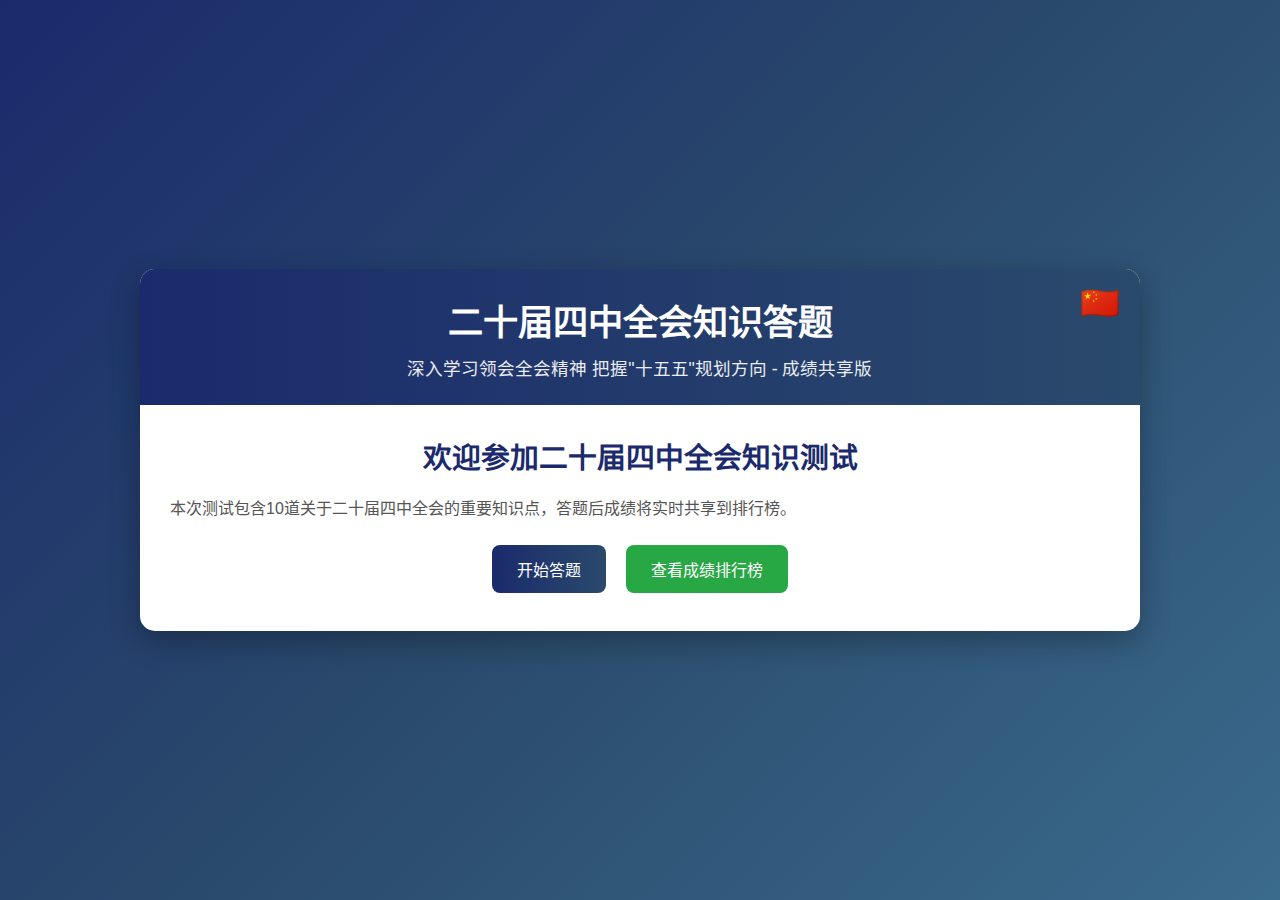
<file: index.html>
<!DOCTYPE html>
<html lang="zh-CN">
  <head>
    <meta charset="UTF-8" />
    <meta name="viewport" content="width=device-width, initial-scale=1.0" />
    <title>二十届四中全会知识答题 - 成绩共享版</title>
    <style>
      * {
        margin: 0;
        padding: 0;
        box-sizing: border-box;
        font-family: 'Microsoft YaHei', sans-serif;
      }

      body {
        background: linear-gradient(135deg, #1a2a6c, #2a4a6c, #3a6a8c);
        color: #333;
        min-height: 100vh;
        display: flex;
        justify-content: center;
        align-items: center;
        padding: 20px;
      }

      .container {
        width: 100%;
        max-width: 1000px;
        background: white;
        border-radius: 15px;
        box-shadow: 0 10px 30px rgba(0, 0, 0, 0.3);
        overflow: hidden;
      }

      header {
        background: linear-gradient(to right, #1a2a6c, #2a4a6c);
        color: white;
        padding: 25px;
        text-align: center;
        position: relative;
      }

      header h1 {
        font-size: 2.2rem;
        margin-bottom: 10px;
      }

      .subtitle {
        font-size: 1.1rem;
        opacity: 0.9;
      }

      .flag {
        position: absolute;
        top: 15px;
        right: 20px;
        font-size: 2rem;
      }

      .content {
        padding: 30px;
      }

      .screen {
        display: none;
      }

      .screen.active {
        display: block;
      }

      .welcome-screen {
        text-align: center;
      }

      .welcome-screen h2 {
        color: #1a2a6c;
        margin-bottom: 20px;
        font-size: 1.8rem;
      }

      .welcome-screen p {
        margin-bottom: 15px;
        line-height: 1.6;
        color: #555;
        text-align: left;
      }

      .btn {
        background: linear-gradient(to right, #1a2a6c, #2a4a6c);
        color: white;
        border: none;
        padding: 12px 25px;
        font-size: 1rem;
        border-radius: 8px;
        cursor: pointer;
        margin: 8px;
        transition: all 0.3s ease;
      }

      .btn:hover {
        transform: translateY(-2px);
        box-shadow: 0 5px 15px rgba(0, 0, 0, 0.2);
      }

      .btn.secondary {
        background: #6c757d;
      }

      .btn.success {
        background: #28a745;
      }

      /* 表单样式 */
      .form-group {
        margin-bottom: 20px;
        text-align: left;
      }

      .form-group label {
        display: block;
        margin-bottom: 8px;
        font-weight: 600;
        color: #333;
      }

      .form-group input {
        width: 100%;
        padding: 12px;
        border: 2px solid #e9ecef;
        border-radius: 8px;
        font-size: 1rem;
        transition: border-color 0.3s ease;
      }

      .form-group input:focus {
        border-color: #1a2a6c;
        outline: none;
      }

      .question-number {
        color: #1a2a6c;
        font-weight: 600;
        margin-bottom: 10px;
      }

      .question {
        font-size: 1.4rem;
        margin-bottom: 25px;
        line-height: 1.5;
        background: #f8f9fa;
        padding: 20px;
        border-radius: 10px;
        border-left: 5px solid #1a2a6c;
      }

      .options {
        display: flex;
        flex-direction: column;
        gap: 15px;
        margin-bottom: 30px;
      }

      .option {
        padding: 15px 20px;
        background: #f5f7fa;
        border-radius: 8px;
        cursor: pointer;
        transition: all 0.2s ease;
        border: 2px solid transparent;
        display: flex;
        align-items: center;
      }

      .option:hover {
        background: #e9ecef;
        transform: translateX(5px);
      }

      .option.selected {
        background: #d6e4f7;
        border-color: #1a2a6c;
      }

      .option-label {
        width: 30px;
        height: 30px;
        background: #1a2a6c;
        color: white;
        border-radius: 50%;
        text-align: center;
        line-height: 30px;
        margin-right: 15px;
        font-weight: bold;
      }

      .navigation {
        display: flex;
        justify-content: space-between;
        align-items: center;
      }

      .progress {
        display: flex;
        align-items: center;
        gap: 10px;
      }

      .progress-bar {
        width: 200px;
        height: 10px;
        background: #e9ecef;
        border-radius: 5px;
        overflow: hidden;
      }

      .progress-fill {
        height: 100%;
        background: linear-gradient(to right, #1a2a6c, #2a4a6c);
        width: 0%;
        transition: width 0.5s ease;
      }

      .result-screen {
        text-align: center;
      }

      .score {
        font-size: 4rem;
        font-weight: bold;
        color: #1a2a6c;
        margin: 20px 0;
      }

      .stats {
        display: flex;
        justify-content: space-around;
        margin: 30px 0;
      }

      .stat-item {
        display: flex;
        flex-direction: column;
        align-items: center;
      }

      .stat-value {
        font-size: 2.5rem;
        font-weight: bold;
        color: #1a2a6c;
      }

      .stat-label {
        color: #666;
        margin-top: 5px;
      }

      .feedback {
        margin: 20px 0;
        padding: 15px;
        border-radius: 10px;
        background: #f8f9fa;
      }

      /* 成绩排行榜样式 */
      .scoreboard {
        margin: 20px 0;
        max-height: 400px;
        overflow-y: auto;
      }

      .scoreboard table {
        width: 100%;
        border-collapse: collapse;
        margin: 20px 0;
      }

      .scoreboard th,
      .scoreboard td {
        padding: 12px;
        text-align: center;
        border-bottom: 1px solid #e9ecef;
      }

      .scoreboard th {
        background: #1a2a6c;
        color: white;
        position: sticky;
        top: 0;
      }

      .scoreboard tr:nth-child(even) {
        background: #f8f9fa;
      }

      .scoreboard tr:hover {
        background: #e9ecef;
      }

      .rank-1 {
        background: #fff3cd !important;
      }
      .rank-2 {
        background: #e9ecef !important;
      }
      .rank-3 {
        background: #f8d7da !important;
      }

      .loading {
        text-align: center;
        padding: 20px;
        color: #666;
      }

      @media (max-width: 768px) {
        .container {
          margin: 10px;
          border-radius: 10px;
        }
        header h1 {
          font-size: 1.8rem;
        }
        .content {
          padding: 20px;
        }
        .question {
          font-size: 1.2rem;
        }
        .stats {
          flex-direction: column;
          gap: 20px;
        }
        .navigation {
          flex-direction: column;
          gap: 15px;
        }
        .btn {
          width: 100%;
        }
        .scoreboard {
          font-size: 0.9rem;
        }
      }
    </style>
  </head>
  <body>
    <div class="container">
      <header>
        <h1>二十届四中全会知识答题</h1>
        <div class="subtitle">
          深入学习领会全会精神 把握"十五五"规划方向 - 成绩共享版
        </div>
        <div class="flag">🇨🇳</div>
      </header>

      <div class="content">
        <!-- 欢迎界面 -->
        <div id="welcomeScreen" class="screen active">
          <div class="welcome-screen">
            <h2>欢迎参加二十届四中全会知识测试</h2>
            <p>
              本次测试包含10道关于二十届四中全会的重要知识点，答题后成绩将实时共享到排行榜。
            </p>
            <div class="btn-group">
              <button
                class="btn primary"
                onclick="showScreen('userInfoScreen')"
              >
                开始答题
              </button>
              <button class="btn success" onclick="loadScoreboard()">
                查看成绩排行榜
              </button>
            </div>
          </div>
        </div>

        <!-- 用户信息界面 -->
        <div id="userInfoScreen" class="screen">
          <div class="welcome-content">
            <h2>请填写个人信息</h2>
            <form id="userInfoForm">
              <div class="form-group">
                <label for="userName">姓名：</label>
                <input
                  type="text"
                  id="userName"
                  required
                  placeholder="请输入您的姓名"
                />
              </div>
              <div class="form-group">
                <label for="userDepartment">单位/部门：</label>
                <input
                  type="text"
                  id="userDepartment"
                  required
                  placeholder="请输入您的单位或部门"
                />
              </div>
              <button type="submit" class="btn primary">开始答题</button>
              <button
                type="button"
                class="btn secondary"
                onclick="showScreen('welcomeScreen')"
              >
                返回
              </button>
            </form>
          </div>
        </div>

        <!-- 答题界面 -->
        <div id="quizScreen" class="screen">
          <div class="question-number" id="questionNumber">题目 1/10</div>
          <div class="question" id="question">问题加载中...</div>

          <div class="options" id="options"></div>

          <div class="navigation">
            <button class="btn secondary" id="prevBtn">上一题</button>
            <div class="progress">
              <span id="progressText">0/10</span>
              <div class="progress-bar">
                <div class="progress-fill" id="progressFill"></div>
              </div>
            </div>
            <button class="btn primary" id="nextBtn">下一题</button>
          </div>
        </div>

        <!-- 结果界面 -->
        <div id="resultScreen" class="screen">
          <div class="result-content">
            <div class="result-header">
              <h2>答题完成!</h2>
              <div class="score" id="score">0/10</div>
            </div>

            <div class="stats">
              <div class="stat-item">
                <div class="stat-value" id="correctCount">0</div>
                <div class="stat-label">正确</div>
              </div>
              <div class="stat-item">
                <div class="stat-value" id="incorrectCount">0</div>
                <div class="stat-label">错误</div>
              </div>
              <div class="stat-item">
                <div class="stat-value" id="percentage">0%</div>
                <div class="stat-label">正确率</div>
              </div>
            </div>

            <div class="feedback" id="feedback"></div>

            <div class="btn-group">
              <button class="btn primary" id="restartBtn">重新开始</button>
              <button class="btn success" onclick="loadScoreboard()">
                查看成绩排行榜
              </button>
            </div>
          </div>
        </div>

        <!-- 成绩排行榜界面 -->
        <div id="scoreboardScreen" class="screen">
          <div class="welcome-content">
            <h2>成绩排行榜</h2>
            <div id="scoreboard" class="scoreboard">
              <div class="loading">正在加载成绩数据...</div>
            </div>
            <button class="btn primary" onclick="showScreen('welcomeScreen')">
              返回首页
            </button>
          </div>
        </div>
      </div>
    </div>

    <script>
      // 配置信息 - 需要您修改的部分
      const CONFIG = {
        GITHUB_TOKEN: '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', // 替换为您的GitHub令牌
        REPO_OWNER: 'XQ0731', // 替换为您的GitHub用户名
        REPO_NAME: 'quiz-app', // 替换为您的仓库名
        LABEL: '成绩记录', // Issues标签
      };

      // 用户信息
      let userInfo = {
        name: '',
        department: '',
        timestamp: '',
      };

      // 题目数据
      const questions = [
        {
          question: '二十届四中全会于何时举行？',
          options: [
            '2025年10月20日至23日',
            '2025年10月21日至24日',
            '2025年10月19日至22日',
            '2025年10月22日至25日',
          ],
          correct: 0,
          explanation: '二十届四中全会于2025年10月20日至23日在北京举行。',
        },
        {
          question: '全会审议通过了下列哪项重要文件？',
          options: [
            '《中共中央关于制定国民经济和社会发展第十四个五年规划的建议》',
            '《中共中央关于制定国民经济和社会发展第十五个五年规划的建议》',
            '《中共中央关于全面推进乡村振兴的建议》',
            '《中共中央关于深化文化体制改革的建议》',
          ],
          correct: 1,
          explanation:
            '全会审议通过了《中共中央关于制定国民经济和社会发展第十五个五年规划的建议》。',
        },
        {
          question: '“十五五”时期在社会主义现代化进程中具有怎样的地位？',
          options: [
            '初步探索阶段',
            '全面收官阶段',
            '承前启后的关键时期',
            '全面实现阶段',
          ],
          correct: 2,
          explanation:
            '“十五五”时期在社会主义现代化进程中具有承前启后的关键地位。',
        },
        {
          question: '下列哪项不属于“十五五”时期经济社会发展必须遵循的原则？',
          options: [
            '坚持党的全面领导',
            '坚持高速增长',
            '坚持人民至上',
            '坚持高质量发展',
          ],
          correct: 1,
          explanation: '“十五五”时期强调高质量发展，而非简单追求高速增长。',
        },
        {
          question: '全会提出要加快建设哪些“强国”？',
          options: [
            '制造强国、质量强国、航天强国、交通强国、网络强国',
            '工业强国、农业强国、科技强国、文化强国、军事强国',
            '海洋强国、能源强国、金融强国、教育强国、体育强国',
            '信息强国、生态强国、法治强国、健康强国、平安强国',
          ],
          correct: 0,
          explanation:
            '全会提出加快建设制造强国、质量强国、航天强国、交通强国、网络强国。',
        },
        {
          question: '全会强调要加快构建什么样的经济体制？',
          options: [
            '计划经济体制',
            '自由市场经济体制',
            '高水平社会主义市场经济体制',
            '混合所有制经济体制',
          ],
          correct: 2,
          explanation: '全会强调要加快构建高水平社会主义市场经济体制。',
        },
        {
          question: '全会提出要扎实推进哪项重大战略以促进农村发展？',
          options: [
            '城市优先发展',
            '乡村全面振兴',
            '农业单一化发展',
            '农村人口外迁',
          ],
          correct: 1,
          explanation: '全会提出扎实推进乡村全面振兴战略。',
        },
        {
          question: '以下哪项是“十五五”时期经济社会发展的重要目标之一？',
          options: [
            '实现高速增长',
            '科技自立自强水平大幅提高',
            '全面取消对外开放',
            '减少社会保障投入',
          ],
          correct: 1,
          explanation: '“十五五”时期的重要目标之一是科技自立自强水平大幅提高。',
        },
        {
          question: '全会强调要牢固树立和践行哪一理念来推动绿色转型？',
          options: [
            '发展是硬道理',
            '绿水青山就是金山银山',
            '先污染后治理',
            '资源无限利用',
          ],
          correct: 1,
          explanation: '全会强调牢固树立和践行绿水青山就是金山银山的理念。',
        },
        {
          question: '全会号召全党全军全国各族人民团结在谁周围？',
          options: [
            '党中央',
            '中央军委',
            '以习近平同志为核心的党中央',
            '全国人民代表大会',
          ],
          correct: 2,
          explanation:
            '全会号召全党全军全国各族人民团结在以习近平同志为核心的党中央周围。',
        },
      ];

      let currentQuestion = 0;
      let userAnswers = new Array(questions.length).fill(null);

      // 初始化
      document.addEventListener('DOMContentLoaded', function () {
        // 用户信息表单提交
        document
          .getElementById('userInfoForm')
          .addEventListener('submit', function (e) {
            e.preventDefault();
            startQuizWithUserInfo();
          });

        // 答题按钮事件
        document
          .getElementById('startBtn')
          ?.addEventListener('click', () => showScreen('userInfoScreen'));
        document
          .getElementById('prevBtn')
          .addEventListener('click', prevQuestion);
        document
          .getElementById('nextBtn')
          .addEventListener('click', nextQuestion);
        document
          .getElementById('restartBtn')
          .addEventListener('click', restartQuiz);
      });

      // 显示指定屏幕
      function showScreen(screenId) {
        document.querySelectorAll('.screen').forEach((screen) => {
          screen.classList.remove('active');
        });
        document.getElementById(screenId).classList.add('active');
      }

      // 开始答题（带用户信息）
      function startQuizWithUserInfo() {
        const name = document.getElementById('userName').value;
        const department = document.getElementById('userDepartment').value;

        if (!name || !department) {
          alert('请填写完整信息');
          return;
        }

        userInfo = {
          name: name,
          department: department,
          timestamp: new Date().toLocaleString('zh-CN'),
        };

        showScreen('quizScreen');
        showQuestion();
      }

      // 显示题目
      function showQuestion() {
        const question = questions[currentQuestion];
        document.getElementById('questionNumber').textContent = `题目 ${
          currentQuestion + 1
        }/${questions.length}`;
        document.getElementById('question').textContent = question.question;

        const optionsElement = document.getElementById('options');
        optionsElement.innerHTML = '';

        question.options.forEach((option, index) => {
          const optionElement = document.createElement('div');
          optionElement.className = 'option';
          if (userAnswers[currentQuestion] === index) {
            optionElement.classList.add('selected');
          }

          const optionLabel = document.createElement('div');
          optionLabel.className = 'option-label';
          optionLabel.textContent = String.fromCharCode(65 + index);

          const optionText = document.createElement('div');
          optionText.textContent = option;

          optionElement.appendChild(optionLabel);
          optionElement.appendChild(optionText);
          optionElement.addEventListener('click', () => selectOption(index));
          optionsElement.appendChild(optionElement);
        });

        updateProgress();
        document.getElementById('prevBtn').disabled = currentQuestion === 0;
        document.getElementById('nextBtn').textContent =
          currentQuestion === questions.length - 1 ? '提交答案' : '下一题';
      }

      // 选择选项
      function selectOption(index) {
        userAnswers[currentQuestion] = index;
        showQuestion();
      }

      // 更新进度
      function updateProgress() {
        const answeredCount = userAnswers.filter(
          (answer) => answer !== null
        ).length;
        const progress = (answeredCount / questions.length) * 100;
        document.getElementById(
          'progressText'
        ).textContent = `${answeredCount}/${questions.length}`;
        document.getElementById('progressFill').style.width = `${progress}%`;
      }

      // 上一题
      function prevQuestion() {
        if (currentQuestion > 0) {
          currentQuestion--;
          showQuestion();
        }
      }

      // 下一题
      function nextQuestion() {
        if (currentQuestion < questions.length - 1) {
          currentQuestion++;
          showQuestion();
        } else {
          showResults();
        }
      }

      // 显示结果
      function showResults() {
        showScreen('resultScreen');

        let correctCount = 0;
        userAnswers.forEach((answer, index) => {
          if (answer === questions[index].correct) {
            correctCount++;
          }
        });

        const totalQuestions = questions.length;
        const score = correctCount;
        const percentage = Math.round((correctCount / totalQuestions) * 100);

        // 更新显示
        document.getElementById(
          'score'
        ).textContent = `${score}/${totalQuestions}`;
        document.getElementById('correctCount').textContent = correctCount;
        document.getElementById('incorrectCount').textContent =
          totalQuestions - correctCount;
        document.getElementById('percentage').textContent = `${percentage}%`;

        // 提交成绩到GitHub
        submitScoreToGitHub(score, correctCount, totalQuestions, percentage);

        // 显示反馈
        let feedback = '';
        if (percentage >= 90)
          feedback = '太棒了！您对二十届四中全会精神有深入的理解和掌握！';
        else if (percentage >= 70)
          feedback = '做得不错！您对全会主要内容有较好的理解。';
        else if (percentage >= 50)
          feedback = '还可以，但还需要进一步学习全会精神。';
        else feedback = '需要加强学习，建议仔细研读全会公报和相关文件。';

        document.getElementById('feedback').textContent = feedback;
      }

      // 提交成绩到GitHub Issues
      async function submitScoreToGitHub(
        score,
        correctCount,
        totalQuestions,
        percentage
      ) {
        const scoreData = {
          timestamp: userInfo.timestamp,
          name: userInfo.name,
          department: userInfo.department,
          score: `${score}/${totalQuestions}`,
          correctCount: correctCount,
          totalQuestions: totalQuestions,
          percentage: percentage,
        };

        const issueTitle = `成绩记录 - ${scoreData.name} - ${scoreData.percentage}%`;
        const issueBody = `
### 答题人信息
- **姓名**: ${scoreData.name}
- **单位**: ${scoreData.department}
- **得分**: ${scoreData.score}
- **正确率**: ${scoreData.percentage}%
- **答题时间**: ${scoreData.timestamp}

### 详细成绩
- 正确题数: ${scoreData.correctCount}
- 总题数: ${scoreData.totalQuestions}
- 得分: ${scoreData.score}

*此记录由答题系统自动生成*
            `;

        try {
          const response = await fetch(
            `https://api.github.com/repos/${CONFIG.REPO_OWNER}/${CONFIG.REPO_NAME}/issues`,
            {
              method: 'POST',
              headers: {
                Authorization: `token ${CONFIG.GITHUB_TOKEN}`,
                Accept: 'application/vnd.github.v3+json',
                'Content-Type': 'application/json',
              },
              body: JSON.stringify({
                title: issueTitle,
                body: issueBody,
                labels: [CONFIG.LABEL],
              }),
            }
          );

          if (response.ok) {
            console.log('成绩已成功提交到GitHub');
          } else {
            throw new Error('提交失败');
          }
        } catch (error) {
          console.error('提交到GitHub失败:', error);
          // 备用方案：保存到本地存储
          saveToLocalStorage(scoreData);
        }
      }

      // 从GitHub Issues获取成绩数据
      async function loadScoreboard() {
        showScreen('scoreboardScreen');
        const scoreboardElement = document.getElementById('scoreboard');
        scoreboardElement.innerHTML =
          '<div class="loading">正在从GitHub加载成绩数据...</div>';

        try {
          const response = await fetch(
            `https://api.github.com/repos/${CONFIG.REPO_OWNER}/${CONFIG.REPO_NAME}/issues?labels=${CONFIG.LABEL}&state=all&per_page=100`
          );

          if (!response.ok) {
            throw new Error('无法加载成绩数据');
          }

          const issues = await response.json();
          const scores = parseScoresFromIssues(issues);

          displayScoreboard(scores);
        } catch (error) {
          console.error('加载成绩数据失败:', error);
          // 备用方案：从本地存储加载
          loadFromLocalStorage();
        }
      }

      // 从Issues解析成绩数据
      function parseScoresFromIssues(issues) {
        const scores = [];

        issues.forEach((issue) => {
          const body = issue.body;
          const nameMatch = body.match(/\*\*姓名\*\*: (.+)/);
          const departmentMatch = body.match(/\*\*单位\*\*: (.+)/);
          const scoreMatch = body.match(/\*\*得分\*\*: (.+)/);
          const percentageMatch = body.match(/\*\*正确率\*\*: (\d+)%/);
          const timestampMatch = body.match(/\*\*答题时间\*\*: (.+)/);

          if (nameMatch && percentageMatch) {
            scores.push({
              name: nameMatch[1],
              department: departmentMatch ? departmentMatch[1] : '未知',
              score: scoreMatch ? scoreMatch[1] : '0/10',
              percentage: parseInt(percentageMatch[1]),
              timestamp: timestampMatch ? timestampMatch[1] : '未知时间',
              issueUrl: issue.html_url,
            });
          }
        });

        // 按成绩排序
        return scores.sort((a, b) => b.percentage - a.percentage);
      }

      // 显示成绩排行榜
      function displayScoreboard(scores) {
        const scoreboardElement = document.getElementById('scoreboard');

        if (scores.length === 0) {
          scoreboardElement.innerHTML =
            '<div class="loading">暂无成绩记录</div>';
          return;
        }

        let html = `
                <table>
                    <thead>
                        <tr>
                            <th>排名</th>
                            <th>姓名</th>
                            <th>单位</th>
                            <th>得分</th>
                            <th>正确率</th>
                            <th>答题时间</th>
                        </tr>
                    </thead>
                    <tbody>
            `;

        scores.forEach((score, index) => {
          const rankClass = index < 3 ? `rank-${index + 1}` : '';
          html += `
                    <tr class="${rankClass}">
                        <td>${index + 1}</td>
                        <td>${score.name}</td>
                        <td>${score.department}</td>
                        <td>${score.score}</td>
                        <td>${score.percentage}%</td>
                        <td>${score.timestamp}</td>
                    </tr>
                `;
        });

        html += `
                    </tbody>
                </table>
                <p style="text-align: center; margin-top: 15px; color: #666;">
                    共 ${scores.length} 条成绩记录 | 数据实时更新
                </p>
            `;

        scoreboardElement.innerHTML = html;
      }

      // 本地存储备用方案
      function saveToLocalStorage(data) {
        let allScores = JSON.parse(localStorage.getItem('quizScores') || '[]');
        allScores.push(data);
        localStorage.setItem('quizScores', JSON.stringify(allScores));
      }

      function loadFromLocalStorage() {
        const allScores = JSON.parse(
          localStorage.getItem('quizScores') || '[]'
        );
        displayScoreboard(
          allScores.sort((a, b) => b.percentage - a.percentage)
        );
      }

      // 重新开始
      function restartQuiz() {
        currentQuestion = 0;
        userAnswers = new Array(questions.length).fill(null);
        showScreen('welcomeScreen');
      }
    </script>
  </body>
</html>
</file>
